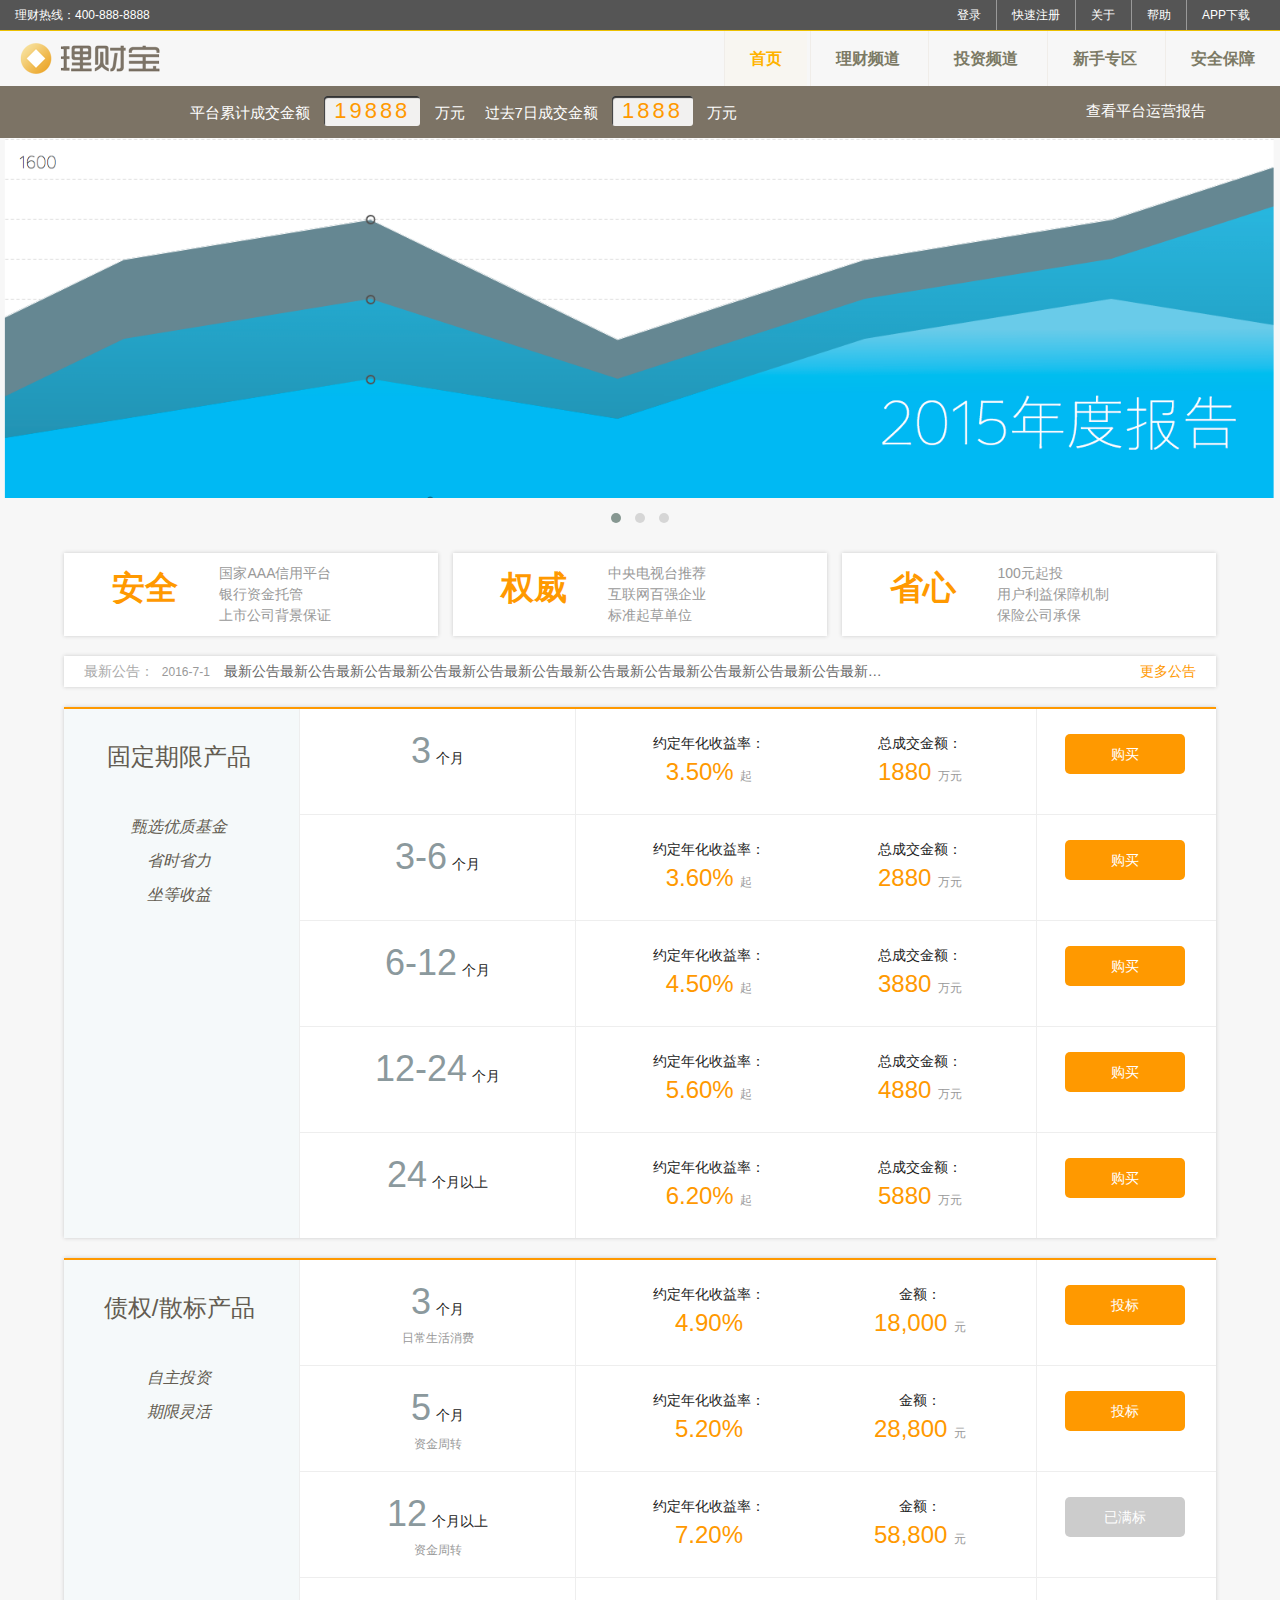
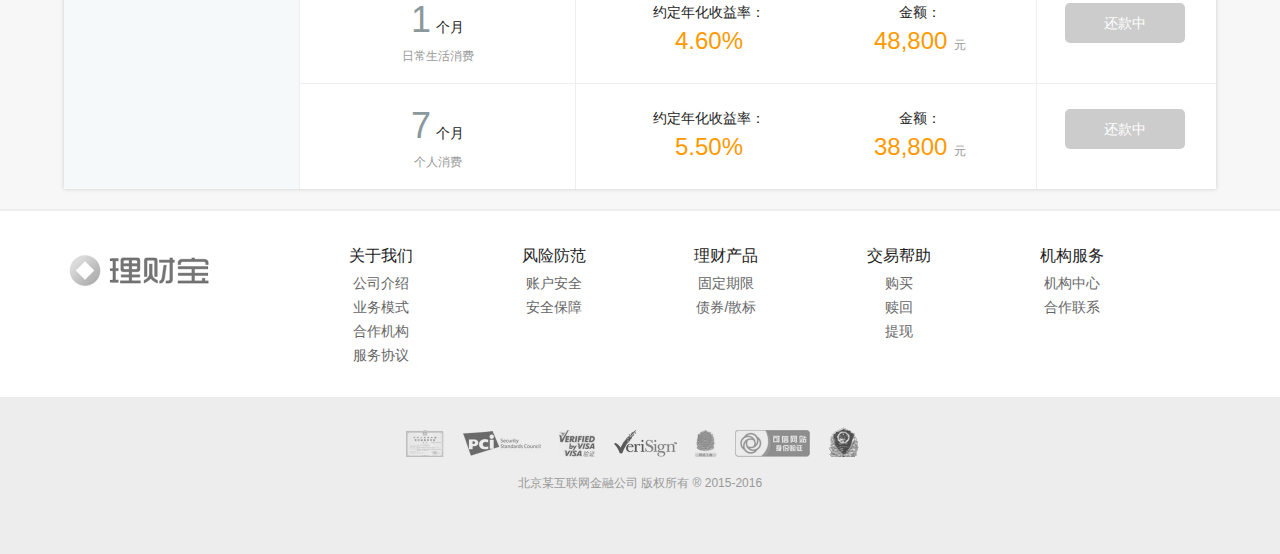
<file: index.html>
<!DOCTYPE html>
<html lang="zh">
<head>
  <meta charset="UTF-8">
  <meta http-equiv="x-ua-compatible" content="ie=edge">
  <link rel="shortcut icon" href="favicon.ico" type="image/x-icon" />
  <title>理财宝 首页</title>
  <meta name="viewport" content="width=device-width, initial-scale=1.0">
  <link rel="stylesheet" href="css/normalize.css">
  <link rel="stylesheet" href="js/vendor/owl.carousel.2.1.0/assets/owl.carousel.min.css">
  <link rel="stylesheet" href="js/vendor/owl.carousel.2.1.0/assets/owl.theme.default.min.css">
  <link rel="stylesheet" href="css/main.css">
</head>
<body>
<!--[if lte IE 8]>
<p class="browserupgrade">您的浏览器版本太低，请到 <a href="http://chrome.360.cn/">这里</a> 更新，以获取最佳的体验</p>
<![endif]-->

<header>
  <nav class="top">
    <span class="tel">理财热线：400-888-8888</span>
    <ul>
      <li><a href="login.html">登录</a></li>
      <li><a href="#">快速注册</a></li>
      <li><a href="#">关于</a></li>
      <li><a href="#">帮助</a></li>
      <li><a href="appDownload.html">APP下载</a></li>
    </ul>
  </nav>
  <nav class="main">
    <a href="index.html" class="brand"><img src="img/logo@1x.png" alt="回到首页"></a>
    <ul>
      <li><a href="index.html" class="item">首页</a></li>
      <li><a href="#">理财频道</a></li>
      <li><a href="#">投资频道</a></li>
      <li><a href="#">新手专区</a></li>
      <li><a href="#">安全保障</a></li>
    </ul>
  </nav>
</header>
<!--头部导航结束-->
<div class="container">
  <div class="transaction clearfix">
    <div class="trans-content">
      <div class="trans-data">
        <span>平台累计成交金额</span>
        <span class="trans-money">19888</span>
        <span>万元</span>
      </div>
      <div class="trans-data">
        <span>过去7日成交金额</span>
        <span class="trans-money">1888</span>
        <span>万元</span>
      </div>
      <div class="trans-report">
        <a href="#">查看平台运营报告</a>
      </div>
    </div>
  </div>
  <!--头部交易信息结束-->
  <div class="ad clearfix">
    <div class="owl-carousel owl-theme">
      <div class="item">
        <picture>
          <source srcset="img/ad001-l.png" media="(min-width:801px)">
          <source srcset="img/ad001-m.png" media="(min-width:481px)">
          <img src="img/ad001.png" alt="2015年年度报告">
        </picture>
      </div>
      <div class="item">
        <picture>
          <source srcset="img/ad002-l.png" media="(min-width:801px)">
          <source srcset="img/ad002-m.png" media="(min-width:481px)">
          <img src="img/ad002.png" alt="新年抽大奖">
        </picture>
      </div>
      <div class="item">
        <picture>
          <source srcset="img/ad003-l.png" media="(min-width:801px)">
          <source srcset="img/ad003-m.png" media="(min-width:481px)">
          <img src="img/ad003.png" alt="新手专享红包">
        </picture>
      </div>
    </div>
  </div>
  <!--轮播图片结束-->
  <div class="feature">
    <div class="item">
      <h3>安全</h3>
      <p>国家AAA信用平台<br>银行资金托管<br>上市公司背景保证</p>
    </div>
    <div class="item">
      <h3>权威</h3>
      <p>中央电视台推荐<br>互联网百强企业<br>标准起草单位</p>
    </div>
    <div class="item">
      <h3>省心</h3>
      <p>100元起投<br>用户利益保障机制<br>保险公司承保</p>
    </div>
  </div>
  <!--公司特色结束-->
  <div class="notice clearfix">
    <a href="#"><span>2016-7-1</span> 最新公告最新公告最新公告最新公告最新公告最新公告最新公告最新公告最新公告最新公告最新公告最新公告最新公告</a>
    <a href="#" class="more">更多公告</a>
  </div>
  <!--最新公告结束-->
  <div class="product clearfix">
    <h2>
      固定期限产品
      <em>甄选优质基金</em>
      <em>省时省力</em>
      <em>坐等收益</em>
    </h2>

    <div class="product-content">
      <div class="item clearfix">
        <h3><em>3</em>个月</h3>
        <div class="info">
          <p>约定年化收益率：<span class="year-rate">3.50% <i>起</i></span></p>
          <p>总成交金额：<span class="money">1880 <i>万元</i></span></p>
        </div>
        <div class="buy">
          <a href="#">购买</a>
        </div>
      </div>
      <div class="item clearfix">
        <h3><em>3-6</em>个月</h3>
        <div class="info">
          <p>约定年化收益率：<span class="year-rate">3.60% <i>起</i></span></p>
          <p>总成交金额：<span class="money">2880 <i>万元</i></span></p>
        </div>
        <div class="buy">
          <a href="#">购买</a>
        </div>
      </div>
      <div class="item clearfix">
        <h3><em>6-12</em>个月</h3>
        <div class="info">
          <p>约定年化收益率：<span class="year-rate">4.50% <i>起</i></span></p>
          <p>总成交金额：<span class="money">3880 <i>万元</i></span></p>
        </div>
        <div class="buy">
          <a href="#">购买</a>
        </div>
      </div>
      <div class="item clearfix">
        <h3><em>12-24</em>个月</h3>
        <div class="info">
          <p>约定年化收益率：<span class="year-rate">5.60% <i>起</i></span></p>
          <p>总成交金额：<span class="money">4880 <i>万元</i></span></p>
        </div>
        <div class="buy">
          <a href="#">购买</a>
        </div>
      </div>
      <div class="item clearfix">
        <h3><em>24</em>个月以上</h3>
        <div class="info">
          <p>约定年化收益率：<span class="year-rate">6.20% <i>起</i></span></p>
          <p>总成交金额：<span class="money">5880 <i>万元</i></span></p>
        </div>
        <div class="buy">
          <a href="#">购买</a>
        </div>
      </div>
    </div>
  </div>
  <!--中部产品介绍一结束-->
  <div class="product clearfix">
    <h2>
      债权/散标产品
      <em>自主投资</em>
      <em>期限灵活</em>
    </h2>

    <div class="product-content">
      <div class="item clearfix">
        <h3><em>3</em>个月<i>日常生活消费</i></h3>
        <div class="info">
          <p>约定年化收益率：<span class="year-rate">4.90%</span></p>
          <p>金额：<span class="money">18,000 <i>元</i></span></p>
        </div>
        <div class="buy">
          <a href="#">投标</a>
        </div>
      </div>
      <div class="item clearfix">
        <h3><em>5</em>个月<i>资金周转</i></h3>
        <div class="info">
          <p>约定年化收益率：<span class="year-rate">5.20%</span></p>
          <p>金额：<span class="money">28,800 <i>元</i></span></p>
        </div>
        <div class="buy">
          <a href="#">投标</a>
        </div>
      </div>
      <div class="item clearfix">
        <h3><em>12</em>个月以上<i>资金周转</i></h3>
        <div class="info">
          <p>约定年化收益率：<span class="year-rate">7.20%</span></p>
          <p>金额：<span class="money">58,800 <i>元</i></span></p>
        </div>
        <div class="buy">
          <a class="disabled" href="#">已满标</a>
        </div>
      </div>
      <div class="item clearfix">
        <h3><em>1</em>个月<i>日常生活消费</i></h3>
        <div class="info">
          <p>约定年化收益率：<span class="year-rate">4.60%</span></p>
          <p>金额：<span class="money">48,800 <i>元</i></span></p>
        </div>
        <div class="buy">
          <a class="disabled" href="#">还款中</a>
        </div>
      </div>
      <div class="item clearfix">
        <h3><em>7</em>个月<i>个人消费</i></h3>
        <div class="info">
          <p>约定年化收益率：<span class="year-rate">5.50%</span></p>
          <p>金额：<span class="money">38,800 <i>元</i></span></p>
        </div>
        <div class="buy">
          <a class="disabled" href="#">还款中</a>
      </div>
    </div>
    </div>
  </div>
  <!--中部产品介绍二结束-->
  <nav class="footer">
    <div class="footer-content clearfix">
      <p class="brand"></p>
      <ul>
        <li class="title">关于我们</li>
        <li><a href="#">公司介绍</a></li>
        <li><a href="#">业务模式</a></li>
        <li><a href="#">合作机构</a></li>
        <li><a href="#">服务协议</a></li>
      </ul>
      <ul>
        <li class="title">风险防范</li>
        <li><a href="#">账户安全</a></li>
        <li><a href="#">安全保障</a></li>
      </ul>
      <ul>
        <li class="title">理财产品</li>
        <li><a href="#">固定期限</a></li>
        <li><a href="#">债券/散标</a></li>
      </ul>
      <ul>
        <li class="title">交易帮助</li>
        <li><a href="#">购买</a></li>
        <li><a href="#">赎回</a></li>
        <li><a href="#">提现</a></li>
      </ul>
      <ul>
        <li class="title">机构服务</li>
        <li><a href="#">机构中心</a></li>
        <li><a href="#">合作联系</a></li>
      </ul>
    </div>
  </nav>
</div>
<!--底部导航结束-->
<footer>
  <ul>
    <li><span class="icon icon-zfyw">支付业务许可证</span></li>
    <li><span class="icon icon-pcirz">PCI认证</span></li>
    <li><span class="icon icon-visa">Visa 验证</span></li>
    <li><span class="icon icon-jmfw">VerSign加密服务</span></li>
    <li><span class="icon icon-wlgs">网络工商</span></li>
    <li><span class="icon icon-rzcx">电子商务协会认证诚信网</span></li>
    <li><span class="icon icon-bjgs">北京工商</span></li>
  </ul>
  <p>北京某互联网金融公司 版权所有 ® 2015-2016</p>
</footer>
<!--页脚结束-->
<script src="js/vendor/jquery.min.js"></script>
<script src="js/vendor/owl.carousel.2.1.0/owl.carousel.min.js"></script>
<script src="js/vendor/picturefill.min.js"></script>
<script src="js/main.js"></script>
</body>
</html>
</file>
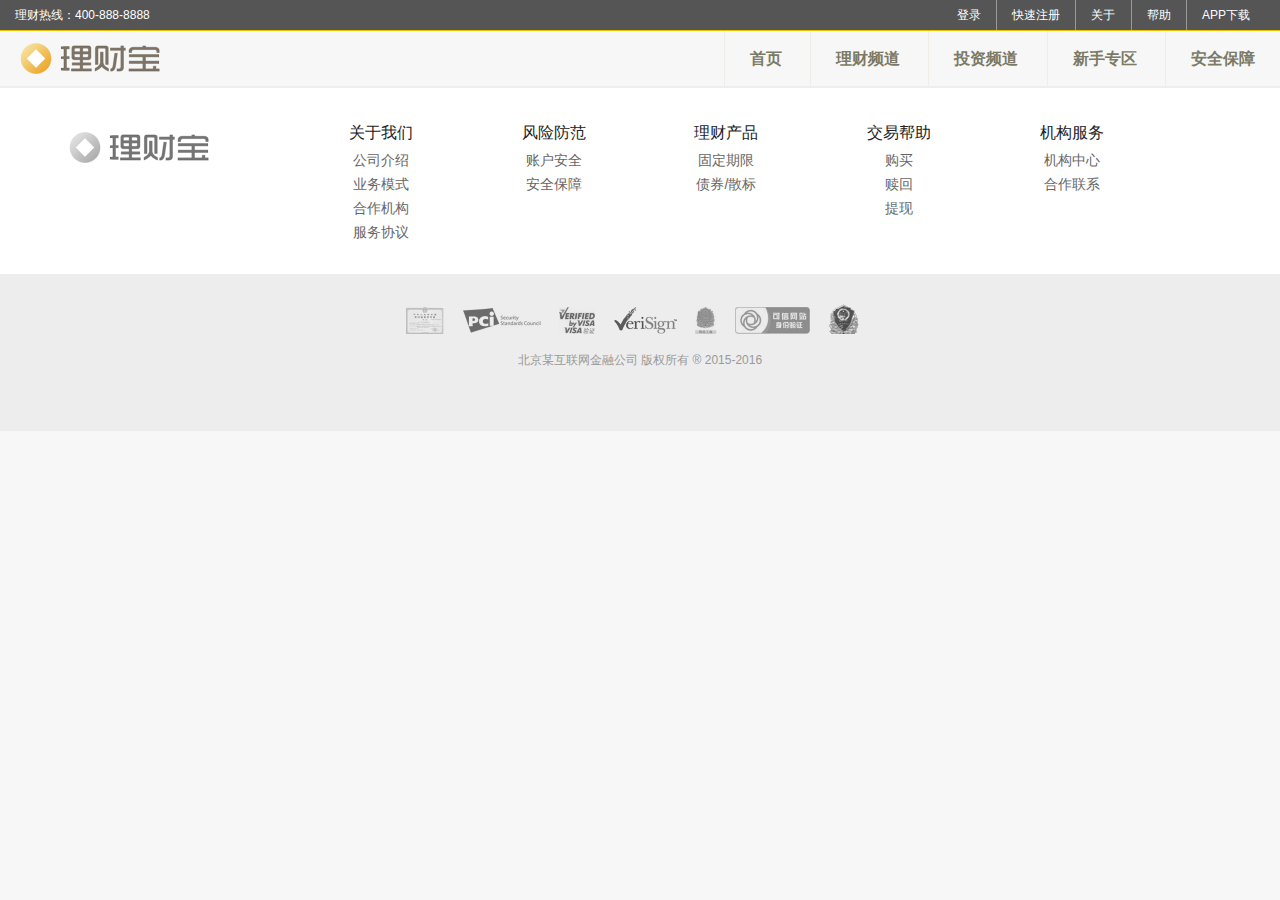
<file: login.html>
<!DOCTYPE html>
<html lang="zh">
<head>
  <meta charset="UTF-8">
  <meta http-equiv="x-ua-compatible" content="ie=edge">
  <link rel="shortcut icon" href="favicon.ico" type="image/x-icon" />
  <title>登录</title>
  <meta name="viewport" content="width=device-width, initial-scale=1.0">
  <link rel="stylesheet" href="css/normalize.css">
  <link rel="stylesheet" href="js/vendor/owl.carousel.2.1.0/assets/owl.carousel.min.css">
  <link rel="stylesheet" href="js/vendor/owl.carousel.2.1.0/assets/owl.theme.default.min.css">
  <link rel="stylesheet" href="css/login.css">
</head>
<body>
<!--[if lte IE 8]>
<p class="browserupgrade">您的浏览器版本太低，请到 <a href="http://chrome.360.cn/">这里</a> 更新，以获取最佳的体验</p>
<![endif]-->

<header>
  <nav class="top">
    <span class="tel">理财热线：400-888-8888</span>
    <ul>
      <li><a href="login.html">登录</a></li>
      <li><a href="#">快速注册</a></li>
      <li><a href="#">关于</a></li>
      <li><a href="#">帮助</a></li>
      <li><a href="appDownload.html">APP下载</a></li>
    </ul>
  </nav>
  <nav class="main">
    <a href="index.html" class="brand"><img src="img/logo@1x.png" alt="回到首页"></a>
    <ul>
      <li><a href="index.html">首页</a></li>
      <li><a href="#">理财频道</a></li>
      <li><a href="#">投资频道</a></li>
      <li><a href="#">新手专区</a></li>
      <li><a href="#">安全保障</a></li>
    </ul>
  </nav>
</header>

<div class="container">

</div>

<nav class="footer">
  <div class="footer-content clearfix">
    <p class="brand"></p>
    <ul>
      <li class="title">关于我们</li>
      <li><a href="#">公司介绍</a></li>
      <li><a href="#">业务模式</a></li>
      <li><a href="#">合作机构</a></li>
      <li><a href="#">服务协议</a></li>
    </ul>
    <ul>
      <li class="title">风险防范</li>
      <li><a href="#">账户安全</a></li>
      <li><a href="#">安全保障</a></li>
    </ul>
    <ul>
      <li class="title">理财产品</li>
      <li><a href="#">固定期限</a></li>
      <li><a href="#">债券/散标</a></li>
    </ul>
    <ul>
      <li class="title">交易帮助</li>
      <li><a href="#">购买</a></li>
      <li><a href="#">赎回</a></li>
      <li><a href="#">提现</a></li>
    </ul>
    <ul>
      <li class="title">机构服务</li>
      <li><a href="#">机构中心</a></li>
      <li><a href="#">合作联系</a></li>
    </ul>
  </div>
</nav>
<!--头部导航结束-->
<footer>
  <ul>
    <li><span class="icon icon-zfyw">支付业务许可证</span></li>
    <li><span class="icon icon-pcirz">PCI认证</span></li>
    <li><span class="icon icon-visa">Visa 验证</span></li>
    <li><span class="icon icon-jmfw">VerSign加密服务</span></li>
    <li><span class="icon icon-wlgs">网络工商</span></li>
    <li><span class="icon icon-rzcx">电子商务协会认证诚信网</span></li>
    <li><span class="icon icon-bjgs">北京工商</span></li>
  </ul>
  <p>北京某互联网金融公司 版权所有 ® 2015-2016</p>
</footer>
<!--页脚结束-->
<script src="js/vendor/jquery.min.js"></script>
<script src="js/vendor/owl.carousel.2.1.0/owl.carousel.min.js"></script>
<script src="js/vendor/picturefill.min.js"></script>
<script src="js/main.js"></script>
</body>
</html>
</file>
<file: css/main.css>
/************
 * 页面样式
 ************/

/*============
  基本默认值
 =============*/

html {
  font-size: 62.5%;
  /* font-size:62.5% 1rem = 10px (10/16*100%) */
  /* font-size:100% 1rem = 16px */
  color: #222;
}

::selection {
  background-color: #b3d4fc;
  text-shadow: none;
}

ul {
  margin: 0;
  padding: 0;
}

li {
  list-style: none;
}

/*============
   工具样式
 =============*/

.center-block {
  display: block;
  margin-right: auto;
  margin-left: auto;
}
.pull-right {
  float: right !important;
}

.pull-left {
  float: left !important;
}

.text-right {
  text-align: right !important;
}

.text-left {
  text-align: left !important;
}

.text-center {
  text-align: center !important;
}

.hide {
  display: none !important;
}

.show {
  display: block !important;
}

.invisible {
  visibility: hidden;
}

.text-hide {
  font: 0/0 a;
  color: transparent;
  text-shadow: none;
  background-color: transparent;
  border: 0;
}

.clearfix:before,
.clearfix:after {
  content: " ";
  display: table;
}

.clearfix:after {
  clear: both;
}


/*=============
 浏览器更新提示
 =============*/

.browserupgrade {
  margin: 0;
  padding: 1rem;
  background: #ccc;
}


/*==============
 自定义页面样式
 ==============*/

body {
  font-size: 1.2rem;
  line-height: 1.5;
  background-color: #f7f7f7;
}

a {
  color: #666;
  text-decoration: none;
}

a:hover, a:active {
  color: #0ae;
  text-decoration: underline;
}

/*1.=====网站头部=====*/

header {
  width: 100%;
}

header .top {
  line-height: 3rem;
  padding: 0 1.5rem;
  color: #fff;
  background: #555;
  border-bottom: 1px solid #ecc000;
}

header .top .tel {
  float: left;
}

header .top ul {
  text-align: right;
}

header .top ul li {
  display: inline-block;
}

header .top ul li + li {
  border-left: 1px solid #999;
  margin-left: -3px;
  /* margin-left: -3px; 解决li之间换行的空白符 */
}

header .top ul li a {
  display: inline-block;
  color: #fff;
  padding: 0 1.5rem;
}

header .main {
  padding: 0;
}

header .main .brand {
  float: left;
  padding: 1rem 1.5rem;
}

header .main ul {
  text-align: right;
}

header .main ul li {
  display: inline-block;
  border-left: 1px solid #f0ede9;
}

header .main ul li a {
  display: inline-block;
  padding: 0 2.5rem;
  line-height: 5.5rem;
  font-size: 1.6rem;
  font-weight: bold;
  color: #7c7a65;
  text-decoration: none;
}

header .main ul li a:hover,
header .main ul li a:active {
  color: #ffb300;
  background-color: #f8f6f1;
}

header .main .item {
  color: #ffb300;
  background-color: #f8f6f1;
}

@media only screen and (max-width: 801px) {
  header .top ul li a {
    padding: 0 1rem;
  }

  header .main .brand {
    float: none;
    display: block;
    padding: 0;
    margin: 1.5rem auto 0.5rem;
    text-align: center;
  }

  header .main ul {
    text-align: center;
  }

  header .main ul li {
    border: none;
  }

  header .main ul li a {
    padding: 0 1.5rem;
  }

}

@media only screen and (min-width: 481px) and (max-width: 800px) {

}

@media only screen and (max-width: 480px) {
  header .top .tel,
  header .top ul li:nth-child(3),
  header .top ul li:nth-child(4) {
    display: none !important;
  }

  header .main ul li:first-child {
    display: none !important;
  }

  header .main ul li a {
    padding: 0 0.5rem;
    font-weight: normal;
  }
}


/*=====2.网站中部=====*/

.container {
  width: 100%;
}

/*2.1交易信息*/

.transaction {
  width: 100%;
  background-color: #7c7365;
}

.trans-content {
  max-width: 90%;
  margin: 0 auto;
  font-size: 1.5rem;
}

.trans-data {
  float: left;
  padding: 1rem;
  text-align: left;
}

.trans-data span {
  display: inline-block;
  line-height: 3rem;
  color: #fff;
}

.trans-data span.trans-money {
  font-size: 2.2rem;
  color: #ff9900;
  letter-spacing: 3px;
  /* letter-spacing: 3px; 放大数字之间字符间距 */
  margin: 0 1rem;
  padding: 0 1rem;
  border-radius: 3px;
  box-shadow: 1px 2px 1px #333 inset;
  background-color: rgba(255,255,255,0.9);
}

.trans-report {
  text-align: right;
}

.trans-report a {
  display: inline-block;
  padding: 1rem;
  line-height: 3rem;
  color: #fff;
}

@media only screen and (max-width: 801px) {
  .tarns-data {
    padding: 1rem 0.5rem;
  }

  .trans-data span {
    font-size: 1.2rem;
  }

  .trans-data span.trans-money {
    box-shadow: none;
    background: transparent;
    font-size: 1.6rem;
    letter-spacing: inherit;
    margin: 0;
    padding: 0;
  }

  .trans-report a {
    font-size: 1.2rem;
  }
}

@media only screen and (min-width: 481px) and (max-width: 800px) {

}

@media only screen and (max-width: 480px) {
  .transaction {
    padding: 0.5rem 0;
  }

  .trans-data, .trans-report {
    float: none;
    text-align: center;
  }

  .trans-data, .trans-report a{
    padding: 0;
  }
}

/*2.2轮播广告图片*/



/*2.3公司特点展示*/

.feature {
  width: 90%;
  margin: 2rem auto;
  font-size: 0;
  /* font-size: 0; 作用是去掉换行的间隙防止item换行*/
}

.feature .item {
  font-size: 1.4rem;
  display: inline-block;
  width: calc(33.33333% - 3rem);
  /* width: calc(33.33333% - 3rem); 3rem的margin-left值除以3为1，加上两边padding值为2 所以每个item减去3rem*/
  padding: 1rem;
  background-color: #fff;
  box-shadow: 0 0 4px #ccc;
}

.feature .item + .item {
  margin-left: 1.5rem;
}

.feature .item h3 {
  display: inline-block;
  width: 40%;
  margin: 0;
  padding: 0;
  font-size: 3.3rem;
  color: #ff9900;
  text-align: center;
  vertical-align: top;
   /* vertical-align: top; 垂直对齐，把元素的顶端与行中最高元素的顶端对齐 */
}

.feature .item p {
  display: inline-block;
  width: 55%;
  margin: 0;
  padding: 0;
  color: #999;
}

@media only screen and (max-width: 801px) {

}

@media only screen and (min-width: 481px) and (max-width: 800px) {
  .feature .item h3,
  .feature .item p {
    display: block;
    width: 100%;
    font-size: 2.6rem;
    text-align: center;
  }

  .feature .item p {
    font-size: 1.2rem;
  }
}

@media only screen and (max-width: 480px) {
  .feature {
    width: 96%;
    margin: 1rem auto;
    font-size: 0;
  }

  .feature .item {
    display: block;
    width: auto;
  }

  .feature .item + .item {
    margin: 1rem 0 0;
  }
}

/*2.4最新公告*/
.notice {
  width: 90%;
  background-color: #fff;
  box-shadow: 0 0 4px #ccc;
  margin: 2rem auto;
  font-size: 1.4rem;
  line-height: 3rem;
}

.notice a {
  float: left;
  display: inline-block;
  width: 70%;
  margin-left: 2rem;
  text-decoration: none;
}

.notice a:first-child {
  text-overflow: ellipsis;
  overflow: hidden;
  white-space: nowrap;
  /* white-space: nowrap; 禁止文字换行（在宽度变小的时候）*/
  /* text-overflow: ellipsis; overflow: hidden; 在超过宽度限制的文字以 ... 省略掉*/
}

.notice a:first-child:before {
  content: "最新公告：\00a0\00a0";
  color: #aaa;
}

.notice a span {
  color: #999;
  font-size: 1.2rem;
  margin-right: 1rem;
}

.notice a.more {
  float: right;
  width: auto;
  margin-right: 2rem;
  color: #ff9900;
}

@media only screen and (max-width: 801px) {

}

@media only screen and (min-width: 481px) and (max-width: 800px) {

}

@media only screen and (max-width: 480px) {
  .notice {
    width: 96%;
    margin: 1rem auto;
    font-size: 1.2rem;
  }

  .notice a {
    margin-left: 1rem;
  }

  .notice span {
    display: none;
  }
}

/*2.5产品介绍列表*/

.product {
  width: 90%;
  margin: 2rem auto;
  font-size: 1.4rem;
  background-color: #f5f9fa;
  box-shadow: 0 0 4px #ccc;
  border-top: 2px solid #ff9900;
}

.product h2 {
  float: left;
  width: 20%;
  margin-top: 3rem;
  font-size: 2.4rem;
  font-weight: normal;
  text-align: center;
  color: #635c51;
}

.product h2 em {
  display: block;
  font-size: 1.6rem;
  margin-top: 1rem;
}

.product h2 em:first-child {
  margin-top: 4rem;
}

.product .product-content {
  float: right;
  width: 79.5%;
  border-left: 1px solid #eee;
  background-color: #fff;
}

.product .product-content .item {
  width: 100%;
}

.product .product-content .item + .item {
  border-top: 1px solid #eee;
}

.product .product-content .item h3 {
  float: left;
  width: 30%;
  margin: 1.5rem 0;
  font-size: 1.4rem;
  font-weight: normal;
  text-align: center;
}

.product .product-content .item h3 em {
  margin-right: 0.5rem;
  font-size: 3.6rem;
  font-style: normal;
  color: #8b999d;
}

.product .product-content .item h3 i {
  display: block;
  font-size: 1.2rem;
  font-style: normal;
  color: #999;
}

.product .product-content .item .info {
  float: left;
  width: 48%;
  padding: 1rem;
  border-left: 1px solid #eee;
  border-right: 1px solid #eee;
  font-size: 14px;
}

.product .product-content .item .info p {
  float: left;
  display: inline-block;
  text-align: center;
  width: 56%;
}

.product .product-content .item .info p:last-child {
  width: 40%;
}

.product .product-content .item .info p span {
  display: block;
  font-size: 2.4rem;
  color: #ff9900;
}

.product .product-content .item .info p span i {
  font-size: 1.2rem;
  font-style: normal;
  color: #999;
}

.product .product-content .item .buy {
  float: left;
  width: calc(22% - 4.4rem);
  padding: 1rem;
}

.product .product-content .item .buy a {
  display: block;
  width: 90%;
  margin: 1.5rem auto;
  max-width: 12rem;
  line-height: 4rem;
  text-align: center;
  text-decoration: none;
  color: #fff;
  background-color: #ff9900;
  border-radius: 5px;
}

.product .product-content .item .buy a:hover,
.product .product-content .item .buy a:active {
  background-color: #ffc468;
}

.product .product-content .item .buy a.disabled {
  background-color: #ccc !important;
  cursor: not-allowed;
  /* cursor: not-allowed; 禁止光标选中*/
}

@media only screen and (max-width: 801px) {
  .product h2 {
    float: none;
    width: 100%;
    margin-top: 2rem;
    font-size: 2.2rem;
  }

  .product h2 em {
    display: inline;
    font-size: 1.2rem;
  }

  .product h2 em:first-child {
    margin-top: 0;
  }

  .product .product-content {
    float: none;
    width: 100%;
  }

  .product .product-content .item h3 {
    margin-bottom: 0;
  }

  .product .product-content .item h3 em {
    font-size: 2.4rem;
  }

  .product .product-content .item .info {
    font-size: 1.2rem;
    padding: 1rem 1rem 0;
  }

  .product .product-content .item .info p span {
    font-size: 2rem;
  }

  .product .product-content .item .buy a {
    margin: 0.5rem auto;
  }
}

@media only screen and (min-width: 481px) and (max-width: 800px) {

}

@media only screen and (max-width: 480px) {
  .product {
    width: 96%;
    margin: 2rem auto;
  }
  .product h2 em:first-child:before {
    content: " ";
    display: table;
  }

  .product .product-content .item h3 em {
    font-size: 2rem;
    margin-right: 0;
  }

  .product .product-content .item .info {
    float: right;
    width: 70%;
    padding: 1rem 0;
    border: none;
  }

  .product .product-content .item .info p span {
    font-size: 1.8rem;
  }

  .product .product-content .item .buy{
    clear: both;
    float: none;
    width: 100%;
    padding: 1rem 0 2rem;
  }

  .product .product-content .item .buy a {
    margin-top: 0;
    max-width: 26rem;
  }
}

/*2.6底部导航*/

.footer {
  padding: 3rem 0;
  background-color: #fff;
  border-top: 2px solid #eee;
}

.footer .footer-content {
   width: 90%;
   margin: 0 auto;
 }

.footer .footer-content .brand {
  float: left;
  display: block;
  filter: grayscale(100%);
  -webkit-filter: grayscale(100%);
  /* filter: grayscale(100%); 滤镜灰度100%*/
  width: 20%;
  height: 35px;
  background: url(../img/logo@1x.png) no-repeat left;
  background-size: 150px 35px;
}

.footer .footer-content ul {
  float: left;
  width: 15%;
  text-align: center;
}

.footer .footer-content ul li {
  font-size: 1.4rem;
  line-height: 2.4rem;
}
.footer .footer-content ul li.title {
  font-size: 1.6rem;
  line-height: 3rem;
}

/*=====3.网站页脚=====*/

footer {
  width: 100%;
  background-color: #ededed;
  padding: 3rem 0 5rem;
}

footer ul {
  text-align: center;
}

footer ul li {
  display: inline-block;
}

footer ul li .icon {
  display: inline-block;
  text-indent:-999rem;
  /* text-indent:-999rem; 隐藏文字 */
  margin-right: 1.5rem;
  background: url(../img/cert1.png) no-repeat;
  background-size: 466px 447px;
  overflow: hidden;
}

footer ul li .icon-zfyw {
  width: 38px;
  height: 27px;
  background-position: -369px -45px;
}

footer ul li .icon-pcirz {
  width: 78px;
  height: 27px;
  background-position: -110px -96px;
}

footer ul li .icon-visa {
  width: 36px;
  height: 27px;
  background-position: -426px -90px;
}

footer ul li .icon-jmfw {
  width: 63px;
  height: 27px;
  background-position: -401px -186px;
}

footer ul li .icon-wlgs {
  width: 22px;
  height: 27px;
  background-position: -48px -48px;
}

footer ul li .icon-rzcx {
  width: 75px;
  height: 27px;
  background-position: 0 -320px;
}

footer ul li .icon-bjgs {
  width: 30px;
  height: 30px;
  background: url(../img/cert2.png) no-repeat;
  background-size: 30px;
}

footer p {
  text-align: center;
  color: #999;
}

@media only screen and (max-width: 801px) {
  .footer .footer-content .brand {
    display: none !important;
  }
  .footer .footer-content ul {
    width: 20%;
  }

  .footer .footer-content ul li {
    font-size: 1.2rem;
    line-height: 2rem;
  }
  .footer .footer-content ul li.title {
    font-size: 1.4rem;
    line-height: 2.5rem;
  }
}

@media only screen and (min-width: 481px) and (max-width: 800px) {

}

@media only screen and (max-width: 480px) {
  .footer .footer-content {
    width: 98%;
  }

  .footer .footer-content ul li.title {
    font-size: 1.2rem;
    line-height: 2rem;
  }
}
</file>
<file: css/login.css>
/************
 * 页面样式
 ************/

/*============
  基本默认值
 =============*/

html {
  font-size: 62.5%;
  /* font-size:62.5% 1rem = 10px (10/16*100%) */
  /* font-size:100% 1rem = 16px */
  color: #222;
}

::selection {
  background-color: #b3d4fc;
  text-shadow: none;
}

ul {
  margin: 0;
  padding: 0;
}

li {
  list-style: none;
}

/*============
   工具样式
 =============*/

.center-block {
  display: block;
  margin-right: auto;
  margin-left: auto;
}
.pull-right {
  float: right !important;
}

.pull-left {
  float: left !important;
}

.text-right {
  text-align: right !important;
}

.text-left {
  text-align: left !important;
}

.text-center {
  text-align: center !important;
}

.hide {
  display: none !important;
}

.show {
  display: block !important;
}

.invisible {
  visibility: hidden;
}

.text-hide {
  font: 0/0 a;
  color: transparent;
  text-shadow: none;
  background-color: transparent;
  border: 0;
}

.clearfix:before,
.clearfix:after {
  content: " ";
  display: table;
}

.clearfix:after {
  clear: both;
}


/*=============
 浏览器更新提示
 =============*/

.browserupgrade {
  margin: 0;
  padding: 1rem;
  background: #ccc;
}


/*==============
 自定义页面样式
 ==============*/

body {
  font-size: 1.2rem;
  line-height: 1.5;
  background-color: #f7f7f7;
}

a {
  color: #666;
  text-decoration: none;
}

a:hover, a:active {
  color: #0ae;
  text-decoration: underline;
}

/*1.=====网站头部=====*/

header {
  width: 100%;
}

header .top {
  line-height: 3rem;
  padding: 0 1.5rem;
  color: #fff;
  background: #555;
  border-bottom: 1px solid #ecc000;
}

header .top .tel {
  float: left;
}

header .top ul {
  text-align: right;
}

header .top ul li {
  display: inline-block;
}

header .top ul li + li {
  border-left: 1px solid #999;
  margin-left: -3px;
  /* margin-left: -3px; 解决li之间换行的空白符 */
}

header .top ul li a {
  display: inline-block;
  color: #fff;
  padding: 0 1.5rem;
}

header .main {
  padding: 0;
}

header .main .brand {
  float: left;
  padding: 1rem 1.5rem;
}

header .main ul {
  text-align: right;
}

header .main ul li {
  display: inline-block;
  border-left: 1px solid #f0ede9;
}

header .main ul li a {
  display: inline-block;
  padding: 0 2.5rem;
  line-height: 5.5rem;
  font-size: 1.6rem;
  font-weight: bold;
  color: #7c7a65;
  text-decoration: none;
}

header .main ul li a:hover,
header .main ul li a:active {
  color: #ffb300;
  background-color: #f8f6f1;
}

header .main .item {
  color: #ffb300;
  background-color: #f8f6f1;
}

@media only screen and (max-width: 801px) {
  header .top ul li a {
    padding: 0 1rem;
  }

  header .main .brand {
    float: none;
    display: block;
    padding: 0;
    margin: 1.5rem auto 0.5rem;
    text-align: center;
  }

  header .main ul {
    text-align: center;
  }

  header .main ul li {
    border: none;
  }

  header .main ul li a {
    padding: 0 1.5rem;
  }

}

@media only screen and (min-width: 481px) and (max-width: 800px) {

}

@media only screen and (max-width: 480px) {
  header .top .tel,
  header .top ul li:nth-child(3),
  header .top ul li:nth-child(4) {
    display: none !important;
  }

  header .main ul li:first-child {
    display: none !important;
  }

  header .main ul li a {
    padding: 0 0.5rem;
    font-weight: normal;
  }
}


/*=====2.网站中部=====*/


/*2.6底部导航*/

.footer {
  padding: 3rem 0;
  background-color: #fff;
  border-top: 2px solid #eee;
}

.footer .footer-content {
  width: 90%;
  margin: 0 auto;
}

.footer .footer-content .brand {
  float: left;
  display: block;
  filter: grayscale(100%);
  -webkit-filter: grayscale(100%);
  /* filter: grayscale(100%); 滤镜灰度100%*/
  width: 20%;
  height: 35px;
  background: url(../img/logo@1x.png) no-repeat left;
  background-size: 150px 35px;
}

.footer .footer-content ul {
  float: left;
  width: 15%;
  text-align: center;
}

.footer .footer-content ul li {
  font-size: 1.4rem;
  line-height: 2.4rem;
}
.footer .footer-content ul li.title {
  font-size: 1.6rem;
  line-height: 3rem;
}

/*=====3.网站页脚=====*/

footer {
  width: 100%;
  background-color: #ededed;
  padding: 3rem 0 5rem;
}

footer ul {
  text-align: center;
}

footer ul li {
  display: inline-block;
}

footer ul li .icon {
  display: inline-block;
  text-indent:-999rem;
  /* text-indent:-999rem; 隐藏文字 */
  margin-right: 1.5rem;
  background: url(../img/cert1.png) no-repeat;
  background-size: 466px 447px;
  overflow: hidden;
}

footer ul li .icon-zfyw {
  width: 38px;
  height: 27px;
  background-position: -369px -45px;
}

footer ul li .icon-pcirz {
  width: 78px;
  height: 27px;
  background-position: -110px -96px;
}

footer ul li .icon-visa {
  width: 36px;
  height: 27px;
  background-position: -426px -90px;
}

footer ul li .icon-jmfw {
  width: 63px;
  height: 27px;
  background-position: -401px -186px;
}

footer ul li .icon-wlgs {
  width: 22px;
  height: 27px;
  background-position: -48px -48px;
}

footer ul li .icon-rzcx {
  width: 75px;
  height: 27px;
  background-position: 0 -320px;
}

footer ul li .icon-bjgs {
  width: 30px;
  height: 30px;
  background: url(../img/cert2.png) no-repeat;
  background-size: 30px;
}

footer p {
  text-align: center;
  color: #999;
}

@media only screen and (max-width: 801px) {
  .footer .footer-content .brand {
    display: none !important;
  }
  .footer .footer-content ul {
    width: 20%;
  }

  .footer .footer-content ul li {
    font-size: 1.2rem;
    line-height: 2rem;
  }
  .footer .footer-content ul li.title {
    font-size: 1.4rem;
    line-height: 2.5rem;
  }
}

@media only screen and (min-width: 481px) and (max-width: 800px) {

}

@media only screen and (max-width: 480px) {
  .footer .footer-content {
    width: 98%;
  }

  .footer .footer-content ul li.title {
    font-size: 1.2rem;
    line-height: 2rem;
  }
}
</file>
